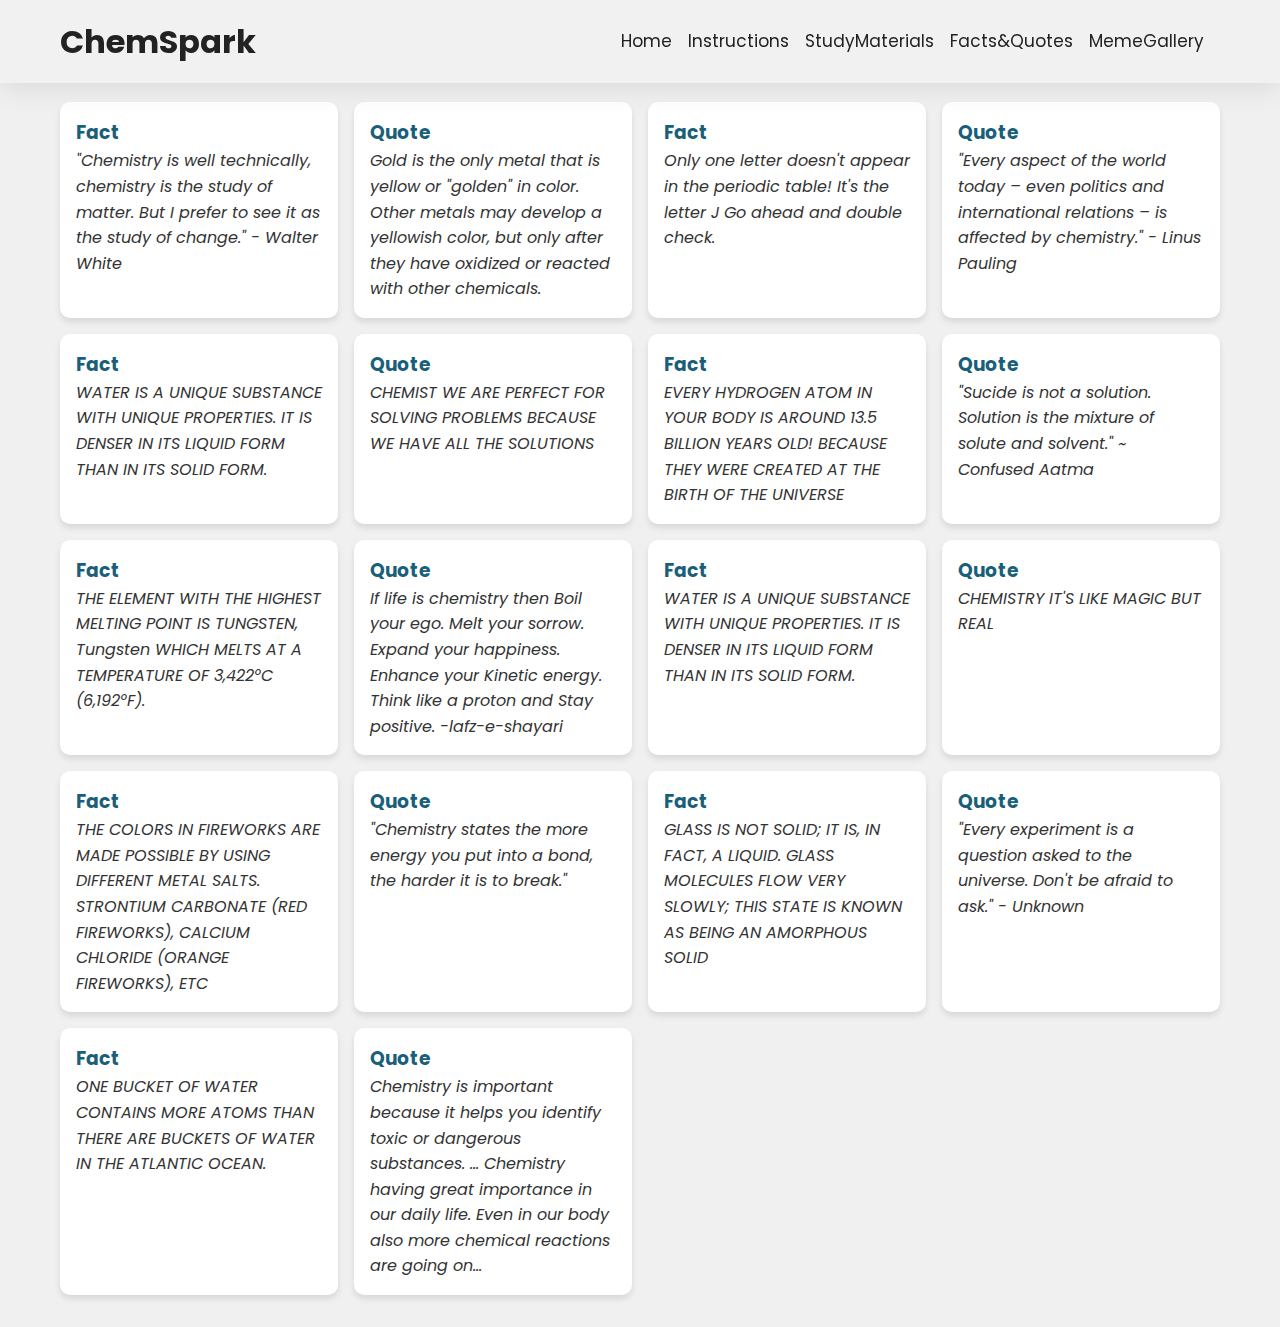
<file: facts.html>
<!DOCTYPE html>
<html lang="en">
<head>
    <meta charset="UTF-8">
    <meta name="viewport" content="width=device-width, initial-scale=1.0">
    <title>Chemistry World - Facts & Quotes</title>
    <link rel="stylesheet" href="facts.css">
    <link rel="shortcut icon" href="./assets/atom.png" type="image/x-icon">
    <style>
        .fact-quote {
            background-color: #fff;
            border-radius: 10px;
            box-shadow: 0 4px 6px rgba(0, 0, 0, 0.1);
            padding: 1rem;
        }

        .fact-quote h3 {
            color: #1a5f7a;
        }

        .fact-quote p {
            font-style: italic;
        }
    </style>
</head>
<body>
    <header>
        <div class="container">
            <nav>
                <h1>ChemSpark</h1>
                <ul id="menu">
                    <li><a href="index.html">Home</a></li>
                    <li><a href="instructions.html">Instructions</a></li>
                    <li><a href="cards.html">StudyMaterials</a></li>
                    <li><a href="facts.html">Facts&Quotes</a></li>
                    <li><a href="memes.html">MemeGallery</a></li>
                </ul>
                <button id="menu-toggle" aria-label="Toggle menu">
                    <span></span>
                    <span></span>
                    <span></span>
                </button>
            </nav>
        </div>
    </header>
    <main>
        <div class="container">
            <h2 class="text-center mb-2">Chemistry Facts & Quotes</h2>
            <div class="grid">
                <div class="fact-quote">
                    <h3>Fact</h3>
                    <p>"Chemistry is  well technically, chemistry is the study of matter. But I prefer to see it as the study of change." - Walter White</p>
                </div>
                <div class="fact-quote">
                    <h3>Quote</h3>
                    <p>Gold is the only metal that is yellow or "golden" in color. Other metals may develop a yellowish color, but only after they have oxidized or reacted with other chemicals.</p>  
                </div>
                <div class="fact-quote">
                    <h3>Fact</h3>
                    <p>Only one letter doesn't appear in the periodic table!
                        It's the letter J
                        Go ahead and double check.</p>
                </div>
                <div class="fact-quote">
                    <h3>Quote</h3>
                    <p>"Every aspect of the world today – even politics and international relations – is affected by chemistry." - Linus Pauling</p>
                </div>
                <div class="fact-quote">
                    <h3>Fact</h3>
                    <p>WATER IS A UNIQUE SUBSTANCE WITH UNIQUE PROPERTIES.

                        IT IS DENSER IN ITS LIQUID FORM THAN IN ITS SOLID FORM.</p>
                </div>
                <div class="fact-quote">
                    <h3>Quote</h3>
                    <p>CHEMIST

                        WE ARE PERFECT FOR
                        
                        SOLVING PROBLEMS
                        
                        BECAUSE WE HAVE ALL THE
                        
                        SOLUTIONS</p>
                </div>
                <div class="fact-quote">
                    <h3>Fact</h3>
                    <p>EVERY HYDROGEN ATOM IN YOUR BODY IS AROUND 13.5 BILLION YEARS OLD!

                        
                        BECAUSE THEY WERE CREATED AT THE BIRTH OF THE UNIVERSE</p>
                </div>
                <div class="fact-quote">
                    <h3>Quote</h3>
                    <p>"Sucide is not a solution. Solution is the mixture of solute and solvent."

                        ~ Confused Aatma</p>
                </div>
                <div class="fact-quote">
                    <h3>Fact</h3>
                    <p>THE ELEMENT WITH THE HIGHEST MELTING POINT IS TUNGSTEN,

                        Tungsten
                        
                        WHICH MELTS AT A TEMPERATURE OF 3,422°C (6,192°F).</p>
                </div>
                <div class="fact-quote">
                    <h3>Quote</h3>
                    <p>If life is chemistry then

                        Boil your ego.
                        
                        Melt your sorrow.
                        
                        Expand your happiness.
                        
                        Enhance your Kinetic energy.
                        
                        Think like a proton and Stay positive.      
                        
                        
                        
                        -lafz-e-shayari</p>
                </div>
                <div class="fact-quote">
                    <h3>Fact</h3>
                    <p>WATER IS A UNIQUE SUBSTANCE WITH UNIQUE PROPERTIES.

                        IT IS DENSER IN ITS LIQUID FORM THAN IN ITS SOLID FORM.</p>
                </div>
                <div class="fact-quote">
                    <h3>Quote</h3>
                    <p>CHEMISTRY IT'S LIKE MAGIC BUT REAL</p>
                </div>
                <div class="fact-quote">
                    <h3>Fact</h3>
                    <p>THE COLORS IN FIREWORKS ARE MADE POSSIBLE BY USING DIFFERENT METAL SALTS.

                        STRONTIUM CARBONATE (RED FIREWORKS), CALCIUM CHLORIDE (ORANGE FIREWORKS), ETC</p>
                </div>
                <div class="fact-quote">
                    <h3>Quote</h3>
                    <p>"Chemistry states the more energy you put into a bond, the harder it is to break."</p>
                </div>
                <div class="fact-quote">
                    <h3>Fact</h3>
                    <p>GLASS IS NOT SOLID; IT IS, IN FACT, A LIQUID.

                        GLASS MOLECULES FLOW VERY SLOWLY; THIS STATE IS KNOWN AS BEING AN AMORPHOUS SOLID</p>
                </div>
                <div class="fact-quote">
                    <h3>Quote</h3>
                    <p>"Every experiment is a question asked to the universe. Don't be afraid to ask." - Unknown</p>
                </div>
                <div class="fact-quote">
                    <h3>Fact</h3>
                    <p>ONE BUCKET OF WATER CONTAINS MORE ATOMS THAN THERE ARE BUCKETS OF WATER IN THE ATLANTIC OCEAN.</p>
                </div>
                <div class="fact-quote">
                    <h3>Quote</h3>
                    <p>Chemistry is important because it helps you identify toxic or dangerous substances. ...

                        Chemistry having great importance in our daily life. Even in our body also more chemical reactions are going on...</p>
                </div>
            </div>
        </div>
    </main>
   <!-- <footer>
        <div class="container">
            <p>&copy; 2023 Chemistry World. All rights reserved.</p> 
        </div>
    </footer>-->
    <script>
        document.addEventListener("DOMContentLoaded", () => {
            const menuToggle = document.getElementById("menu-toggle");
            const menu = document.getElementById("menu");
        
            menuToggle.addEventListener("click", () => {
                menu.classList.toggle("show");
            });
        });
        
    </script>
</body>
</html>
</file>
<file: facts.css>
/* Global Styles */
@import url('https://fonts.googleapis.com/css2?family=Pacifico&family=Poppins:ital,wght@0,100;0,200;0,300;0,400;0,500;0,600;0,700;0,800;0,900;1,100;1,200;1,300;1,400;1,500;1,600;1,700;1,800;1,900&display=swap');
* {
    box-sizing: border-box;
    margin: 0;
    padding: 0;
}

body {
    font-family: "Poppins", sans-serif;
    line-height: 1.6;
    background-color: #f0f0f0;
    color: #333;
}

.container {
    width: 100%;
    max-width: 1200px;
    margin: 0 auto;
    padding: 0 20px;
}
.container-instructions {
    background: url('./assets/instructionbg.jpg') no-repeat center center;
    background-size: cover; /* Ensures the image covers the entire container */
    width: 100%; /* Adjust width as needed */
    height: 95vh; /* Adjust height as needed */
}


header {
    position: absolute;
    width: 100%;
    background:#f1f1f1;
    box-shadow: 0 4px 30px rgba(0, 0, 0, 0.1);
    backdrop-filter: blur(5px);
    color: #222222;
    padding: 1rem;
    z-index: 2;
}

h1 {
    position: relative;
    font-size: 2rem;
}
nav{
    display: flex;
    justify-content: space-between;
    
}

nav ul {
    list-style-type: none;
    display:flex;
    justify-content: center;
    align-items: center;
}

nav ul li {
    font-size: 17px;
    display: inline;
    margin-right: 1rem;
}

nav ul li a {
    color: #222222;
    text-decoration: none;
}
nav ul li a:hover {
    color: #a5a5a5;
    text-decoration: underline;
    transition: 1s smooth;
}

main {
    padding: 2rem 0;
}

footer {
    position: absolute;
    width: 100%;
    bottom: 0;
    background: rgba(255, 255, 255, 0.9);
    box-shadow: 0 4px 30px rgba(0, 0, 0, 0.1);
    backdrop-filter: blur(5px);
    color: #000000;
    text-align: center;
    padding: 1rem;
    margin-top: 2rem;
    border-top: 1px solid rgb(127, 127, 127);
}

/* Responsive Navbar */
#menu-toggle {
    display: none;
    background: none;
    border: none;
    cursor: pointer;
}

#menu-toggle span {
    display: block;
    width: 25px;
    height: 3px;
    background-color: #000;
    margin: 5px 0;
    transition: all 0.3s ease;
}

@media (max-width: 768px) {
    header {
        flex-direction: column;
        align-items: flex-start;
    }

    #menu-toggle {
        display: block;
        position: absolute;
        top: 1rem;
        right: 1rem;
        cursor: pointer; /* Add a pointer cursor for better UX */
    }

    nav {
        width: 100%;
    }

    nav ul {
        display: none; /* Hide the menu initially */
        flex-direction: column;
    }

    nav ul.show {
        display: flex; /* Show the menu when toggled */
    }

    nav ul li {
        margin: 0.5rem 0;
    }
}


/* Responsive Grid */
.grid {
    display: grid;
    grid-template-columns: repeat(auto-fit, minmax(250px, 1fr));
    gap: 1rem;
}

/* Responsive Images */
img {
    max-width: 100%;
    height: auto;
}

/* Utility Classes */
.text-center {
    text-align: center;
}

.mt-2 {
    margin-top: 2rem;
}

.mb-2 {
    margin-bottom: 2rem;
}
</file>
